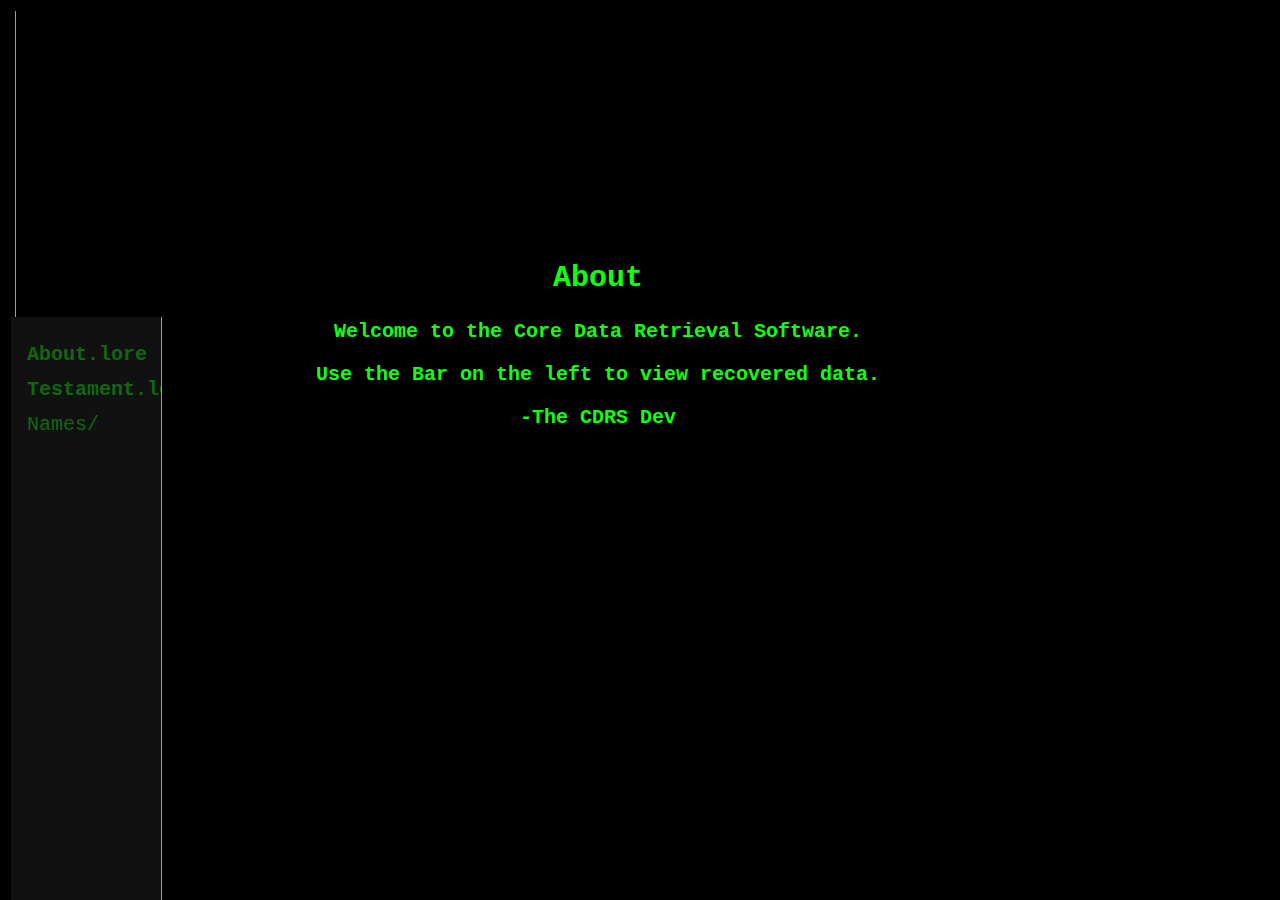
<file: index.html>
<!DOCTYPE html>
<html>
<head>
    <meta name="viewport" content="width=device-width, initial-scale=1">
    <link rel="stylesheet" href="faces.css">
    <link rel="icon" href="qualia.ico">
    <title>About</title>
</head>
<body>
    <table>
        <tr>
            <th>
                <div class="sidenav">
                    <a href="index.html">About.lore</a>
                    <a href="testament.html">Testament.lore</a>
                    <button class="dropdown-btn">Names/</button>
                    <div class="dropdown-container">
                        <a href="llea.html">King Llea</a>
                        <a href="TFO.html">Trent Quar</a>
                        <a href="Guil.html">The Witch</a>
                    </div>
                </div>
            </th>
            <th>
                <div class="main" style="padding-left:300px; padding-top:225px;">
                    <h2>About</h2>
                    <p>Welcome to the Core Data Retrieval Software.</p>
                    <p>Use the Bar on the left to view recovered data. </p>
                    <p>-The CDRS Dev</p>
                </div>
            </th>
        </tr>

        <script>
    /* Loop through all dropdown buttons to toggle between hiding and showing its dropdown content - This allows the user to have multiple dropdowns without any conflict */
    var dropdown = document.getElementsByClassName("dropdown-btn");
    var i;

    for (i = 0; i < dropdown.length; i++) {
      dropdown[i].addEventListener("click", function() {
        this.classList.toggle("active");
        var dropdownContent = this.nextElementSibling;
        if (dropdownContent.style.display === "block") {
          dropdownContent.style.display = "none";
        } else {
          dropdownContent.style.display = "block";
        }
      });
    }
        </script>
    </table>
</body>
</html>
</file>
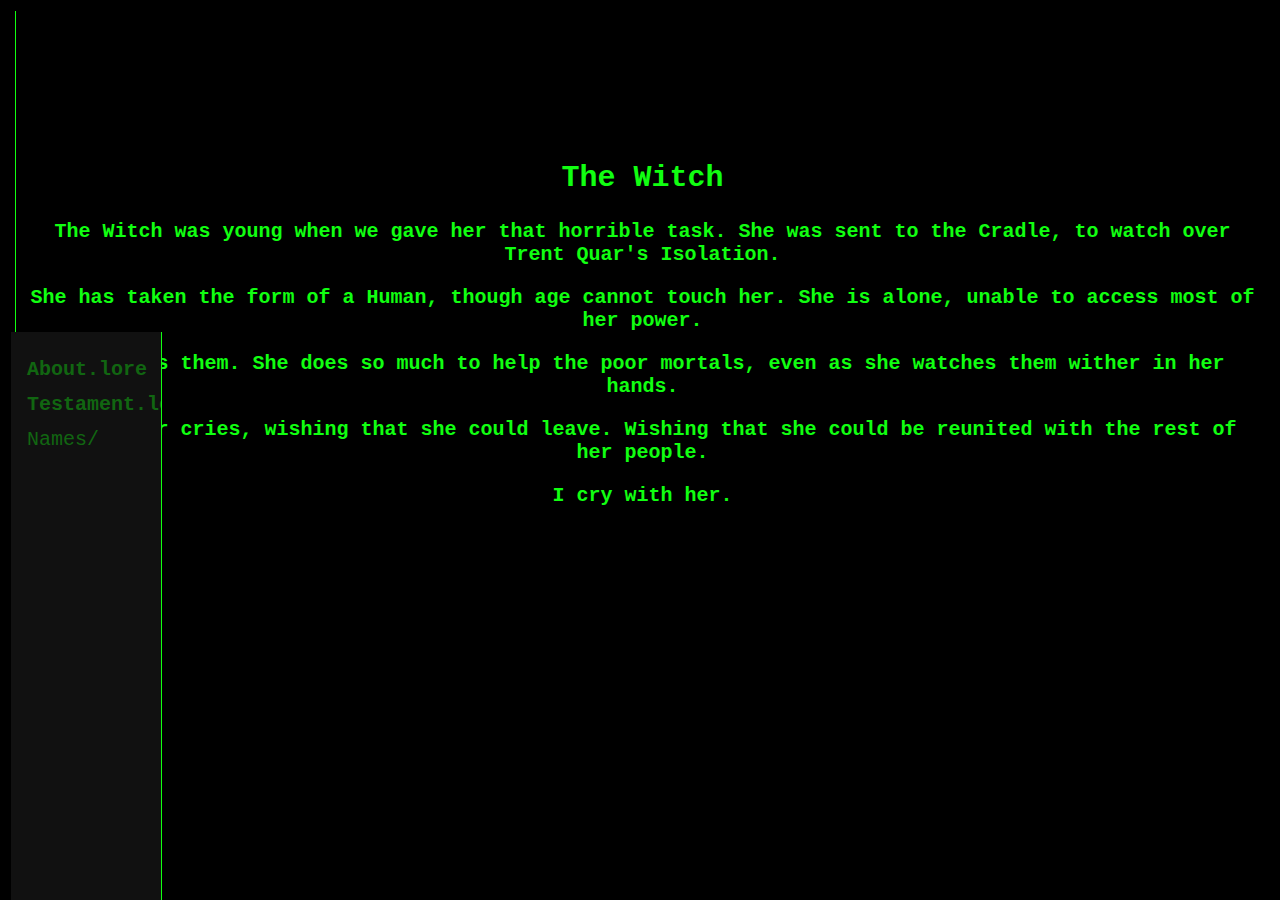
<file: Guil.html>
﻿<!DOCTYPE html>
<html>
<head>
    <meta name="viewport" content="width=device-width, initial-scale=1">
    <link rel="stylesheet" href="faces.css">
    <link rel="icon" href="qualia.ico">
    <title>Witch</title>
</head>
<body>
    <table>
        <tr>
            <th>
                <div class="sidenav">
                    <a href="index.html">About.lore</a>
                    <a href="testament.html">Testament.lore</a>
                    <button class="dropdown-btn">Names/</button>

                    <div class="dropdown-container">
                        <a href="llea.html">King Llea</a>
                        <a href="TFO.html">Trent Quar</a>
                        <a href="Guil.html">The Witch</a>
                    </div>
                </div>
            </th>
            <th>
                <div class="main" style="padding-top:10%; padding-bottom:10%">
                    <h2>The Witch</h2>
                    <p>The Witch was young when we gave her that horrible task. She was sent to the Cradle, to watch over Trent Quar's Isolation.</p>
                    <p>She has taken the form of a Human, though age cannot touch her. She is alone, unable to access most of her power.</p>
                    <p>She leads them. She does so much to help the poor mortals, even as she watches them wither in her hands.</p>
                    <p>I hear her cries, wishing that she could leave. Wishing that she could be reunited with the rest of her people.</p>
                    <p>I cry with her.</p>
                </div>
            </th>
        </tr>
    </table>
    <script>
        /* Loop through all dropdown buttons to toggle between hiding and showing its dropdown content - This allows the user to have multiple dropdowns without any conflict */
        var dropdown = document.getElementsByClassName("dropdown-btn");
        var i;

        for (i = 0; i < dropdown.length; i++) {
            dropdown[i].addEventListener("click", function () {
                this.classList.toggle("active");
                var dropdownContent = this.nextElementSibling;
                if (dropdownContent.style.display === "block") {
                    dropdownContent.style.display = "none";
                } else {
                    dropdownContent.style.display = "block";
                }
            });
        }
    </script>
</body>
</html>
</file>
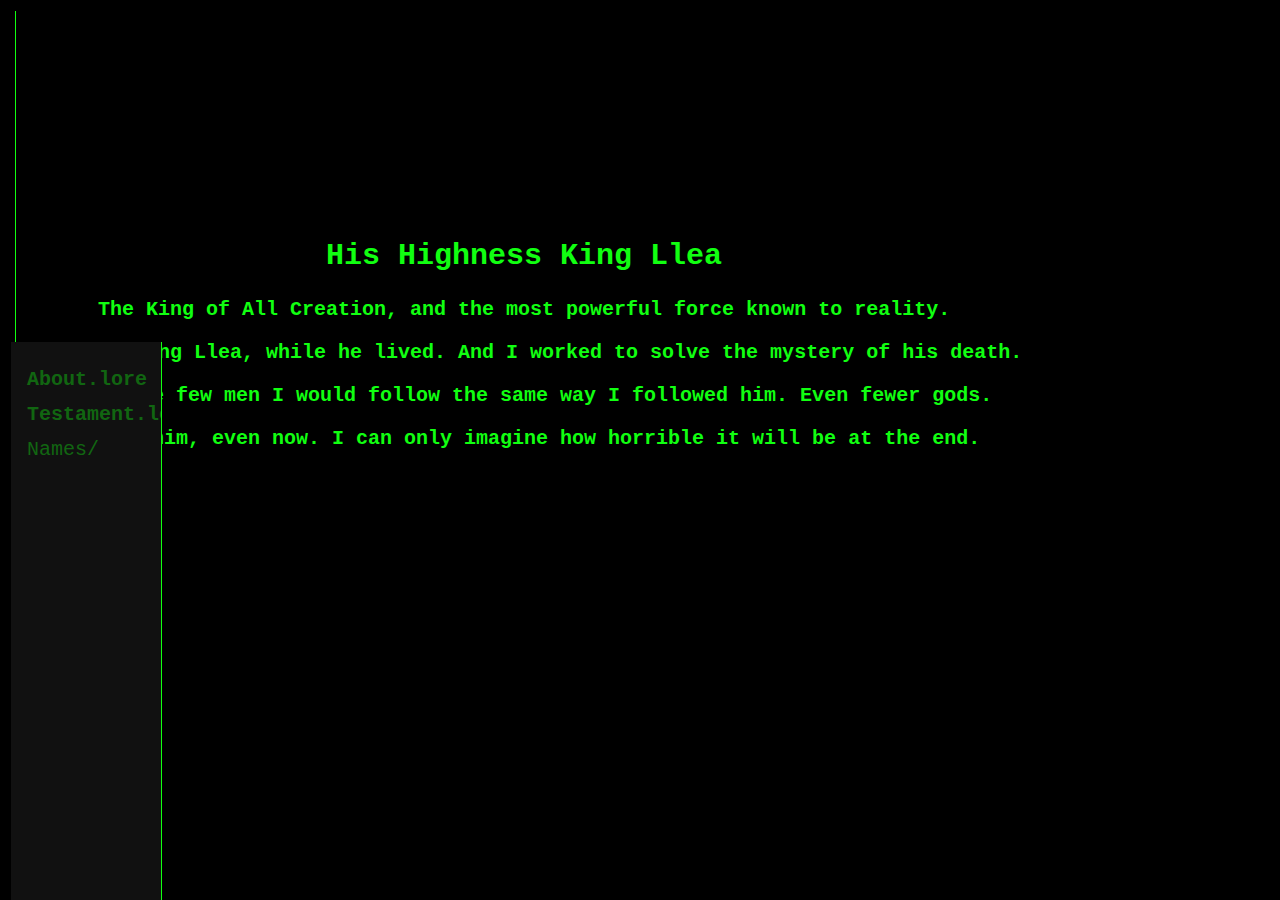
<file: llea.html>
﻿<!DOCTYPE html>
<html>
<head>
    <meta name="viewport" content="width=device-width, initial-scale=1">
    <link rel="stylesheet" href="faces.css">
    <link rel="icon" href="qualia.ico">
    <title>King Llea</title>
</head>
<body>
    <table>
        <tr>
            <th>
                <div class="sidenav">
                    <a href="index.html">About.lore</a>
                    <a href="testament.html">Testament.lore</a>
                    <button class="dropdown-btn">Names/</button>

                    <div class="dropdown-container">
                        <a href="llea.html">King Llea</a>
                        <a href="TFO.html">Trent Quar</a>
                        <a href="Guil.html">The Witch</a>
                    </div>
                </div>
            </th>
            <th>
                <div class="main">
                    <h2>His Highness King Llea</h2>
                    <p>The King of All Creation, and the most powerful force known to reality.</p>
                    <p>I served King Llea, while he lived. And I worked to solve the mystery of his death.</p>
                    <p>There are few men I would follow the same way I followed him. Even fewer gods.</p>
                    <p>I miss him, even now. I can only imagine how horrible it will be at the end.</p>
                </div>
            </th>
        </tr>
        <script>
    var dropdown = document.getElementsByClassName("dropdown-btn");
    var i;

    for (i = 0; i < dropdown.length; i++) {
      dropdown[i].addEventListener("click", function() {
        this.classList.toggle("active");
        var dropdownContent = this.nextElementSibling;
        if (dropdownContent.style.display === "block") {
          dropdownContent.style.display = "none";
        } else {
          dropdownContent.style.display = "block";
        }
      });
    }
        </script>
    </table>
</body>
</html>
</file>
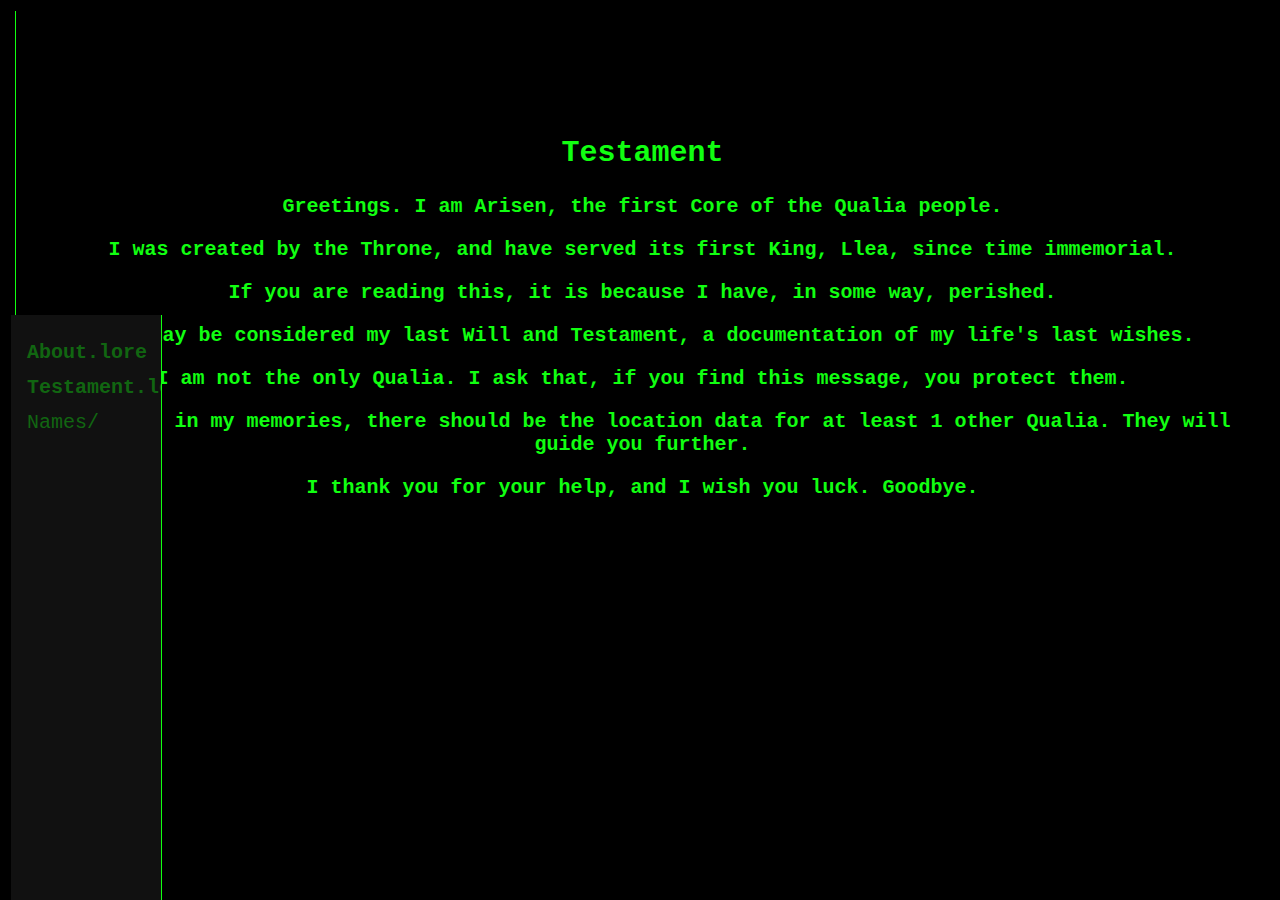
<file: testament.html>
﻿<!DOCTYPE html>
<html>
<head>
    <meta name="viewport" content="width=device-width, initial-scale=1">
    <link rel="stylesheet" href="faces.css">
    <link rel="icon" href="qualia.ico">
    <title>Testament</title>
</head>
<body>
    <table>
        <tr>
            <th>
                <div class="sidenav">
                    <a href="index.html">About.lore</a>
                    <a href="testament.html">Testament.lore</a>
                    <button class="dropdown-btn">Names/</button>

                    <div class="dropdown-container">
                        <a href="llea.html">King Llea</a>
                        <a href="TFO.html">Trent Quar</a>
                        <a href="Guil.html">The Witch</a>
                    </div>
                </div>
            </th>
            <th>
                <div class="main" style="padding-top:8%;padding-bottom:8%">
                    <h2>Testament</h2>
                    <p>Greetings. I am Arisen, the first Core of the Qualia people.</p>
                    <p>I was created by the Throne, and have served its first King, Llea, since time immemorial.</p>
                    <p>If you are reading this, it is because I have, in some way, perished.</p>
                    <p>This may be considered my last Will and Testament, a documentation of my life's last wishes.</p>
                    <p>I am not the only Qualia. I ask that, if you find this message, you protect them.</p>
                    <p>Somewhere in my memories, there should be the location data for at least 1 other Qualia. They will guide you further.</p>
                    <p>I thank you for your help, and I wish you luck. Goodbye.</p>
                </div>
            </th>
        </tr>
        <script>
    /* Loop through all dropdown buttons to toggle between hiding and showing its dropdown content - This allows the user to have multiple dropdowns without any conflict */
    var dropdown = document.getElementsByClassName("dropdown-btn");
    var i;

    for (i = 0; i < dropdown.length; i++) {
      dropdown[i].addEventListener("click", function() {
        this.classList.toggle("active");
        var dropdownContent = this.nextElementSibling;
        if (dropdownContent.style.display === "block") {
          dropdownContent.style.display = "none";
        } else {
          dropdownContent.style.display = "block";
        }
      });
    }
        </script>
    </table>
</body>
</html>
</file>
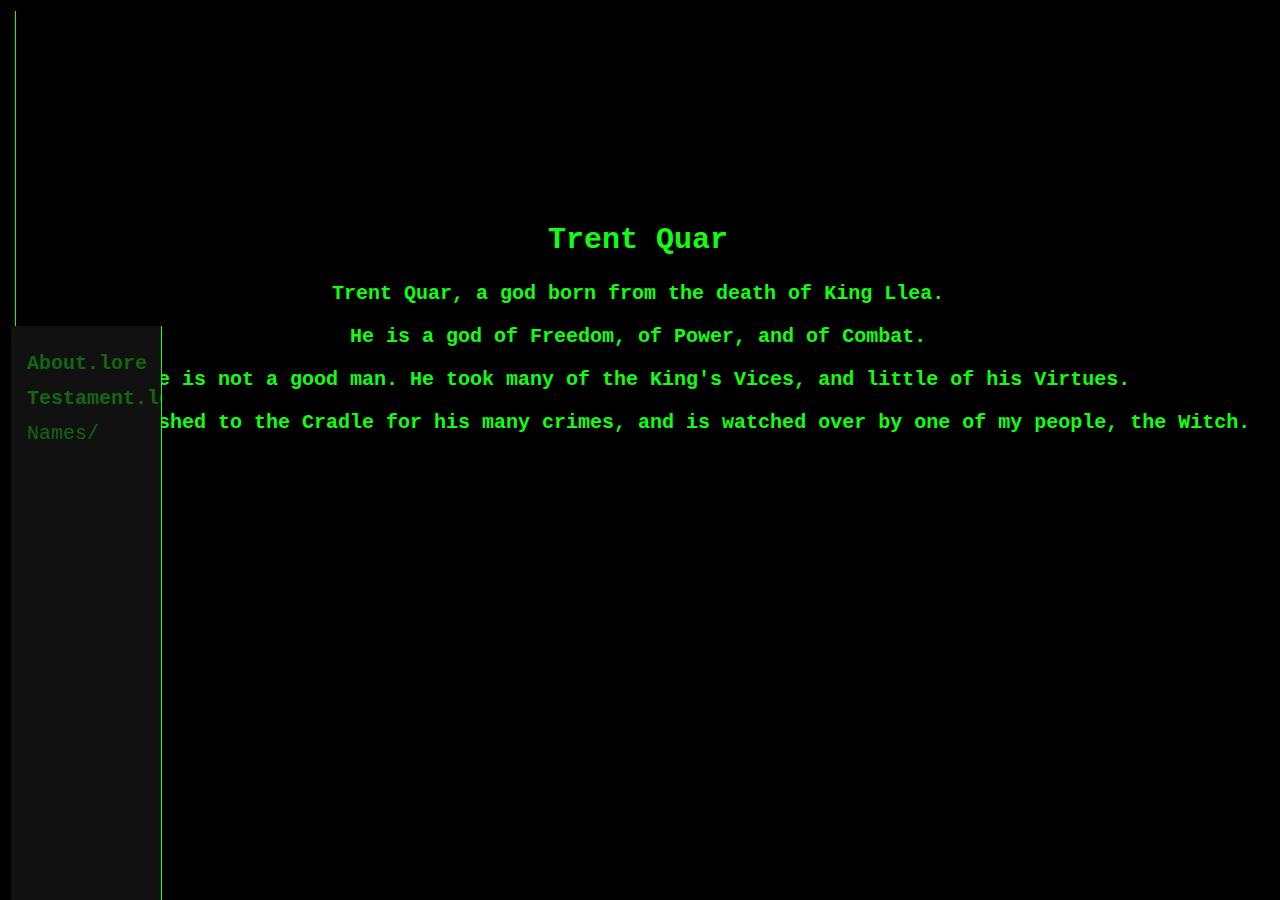
<file: TFO.html>
﻿<!DOCTYPE html>
<html>
<head>
    <meta name="viewport" content="width=device-width, initial-scale=1">
    <link rel="stylesheet" href="faces.css">
    <link rel="icon" href="qualia.ico">
    <title>Quar</title>
</head>
<body>
    <table>
        <tr>
            <th>
                <div class="sidenav">
                    <a href="index.html">About.lore</a>
                    <a href="testament.html">Testament.lore</a>
                    <button class="dropdown-btn">Names/</button>

                    <div class="dropdown-container">
                        <a href="llea.html">King Llea</a>
                        <a href="TFO.html">Trent Quar</a>
                        <a href="Guil.html">The Witch</a>
                    </div>
                </div>
            </th>
            <th>
                <div class="main" style="padding-top:15%; padding-bottom:15%;">
                    <h2>Trent Quar</h2>
                    <p>Trent Quar, a god born from the death of King Llea.</p>
                    <p>He is a god of Freedom, of Power, and of Combat.</p>
                    <p>He is not a good man. He took many of the King's Vices, and little of his Virtues.</p>
                    <p>He was banished to the Cradle for his many crimes, and is watched over by one of my people, the Witch.</p>
                </div>
            </th>
        </tr>
        <script>
    /* Loop through all dropdown buttons to toggle between hiding and showing its dropdown content - This allows the user to have multiple dropdowns without any conflict */
    var dropdown = document.getElementsByClassName("dropdown-btn");
    var i;

    for (i = 0; i < dropdown.length; i++) {
      dropdown[i].addEventListener("click", function() {
        this.classList.toggle("active");
        var dropdownContent = this.nextElementSibling;
        if (dropdownContent.style.display === "block") {
          dropdownContent.style.display = "none";
        } else {
          dropdownContent.style.display = "block";
        }
      });
    }
        </script>
    </table>
</body>
</html>
</file>
<file: faces.css>
﻿/* Fixed sidenav, full height */
body {
    background-color: black;
    font-family: 'Courier New', Courier, monospace;
    color: #11ff11;
}


.sidenav {
    display: inline-block;
    height: 100%;
    width: 150px;
    position: fixed;
    z-index: 1;
    background-color: #111;
    overflow-x: hidden;
    padding-top: 20px;
    max-width: 200px;
    border-right: solid 1px;
}

/* Style the sidenav links and the dropdown button */
.sidenav a, .dropdown-btn {
    padding: 6px 8px 6px 16px;
    text-decoration: none;
    font-size: 20px;
    font-family: 'Courier New', Courier, monospace;
    color: #116611;
    display: block;
    border: none;
    background: none;
    width: 200px;
    text-align: left;
    cursor: pointer;
    outline: none;
}

    /* On mouse-over */
    .sidenav a:hover, .dropdown-btn:hover {
        color: #00ff00;
    }

/* Main content */
.main {
    border-left: solid 1px;
    font-size: 20px;
    padding: 20% 10px;
}

/* Add an active class to the active dropdown button */
.active {
    background-color: green;
    color: white;
}

/* Dropdown container (hidden by default).*/
.dropdown-container {
    display: none;
    background-color: #262626;
    padding-left: 8px;
    max-width: 192px;
    clear: both;
}
</file>
